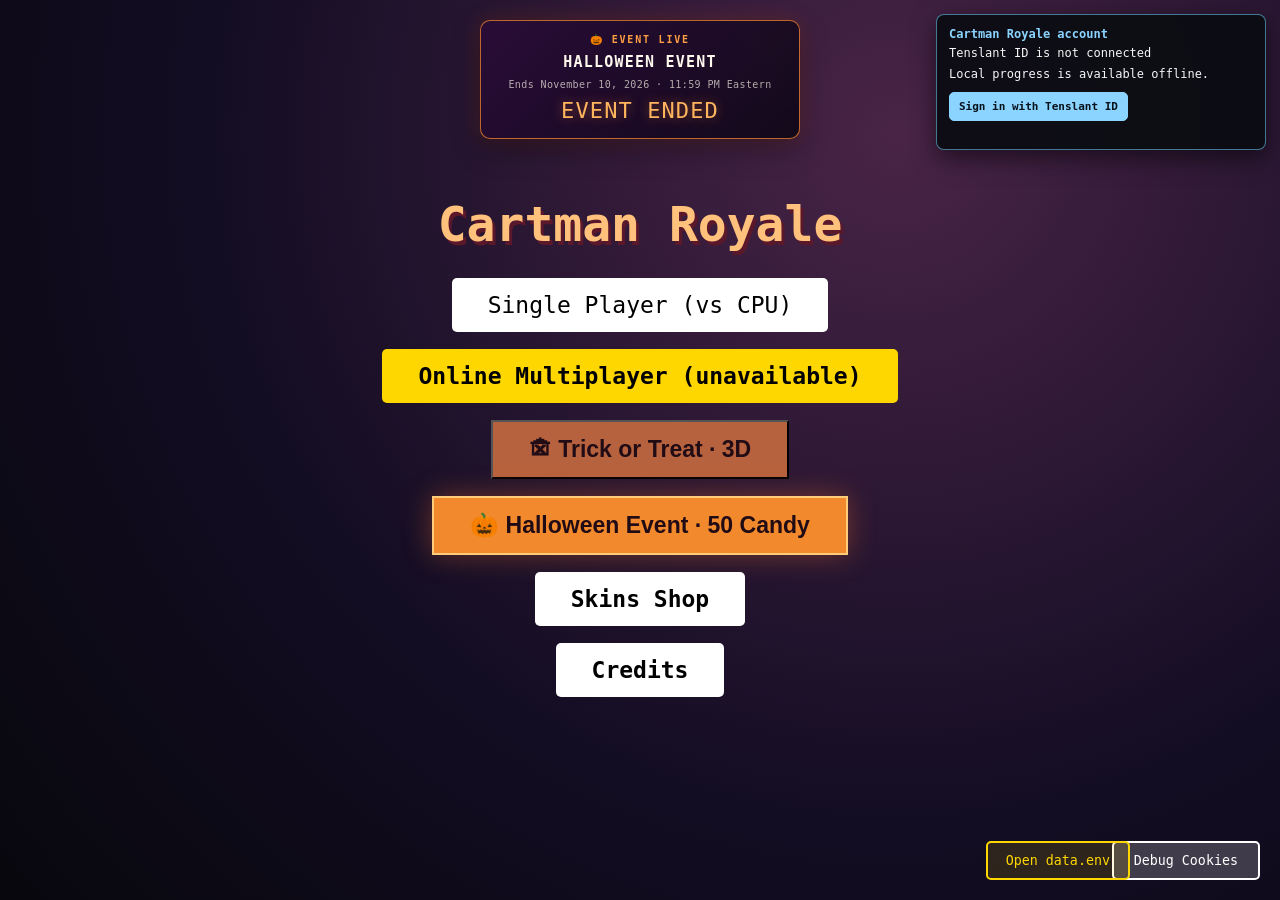
<file: index.html>
<!DOCTYPE html>
<html lang="en">
<head>
  <meta charset="UTF-8">
  <meta name="viewport" content="width=device-width, initial-scale=1.0">
  <title>Cartman Royale</title>
  <link rel="stylesheet" href="roulette-map.css">
  <link rel="stylesheet" href="credits.css">
  <link rel="stylesheet" href="tenslant-id.css">
  <style>
    * {
      margin: 0;
      padding: 0;
      box-sizing: border-box;
    }
    
    body {
      font-family: 'Space Mono', monospace;
      overflow: hidden;
      background: #000;
    }
    
  #gameCanvas {
      display: block;
      width: 100vw;
      height: 100vh;
    }

    #rendererBadge {
      position: fixed;
      left: 50%;
      bottom: 14px;
      z-index: 1900;
      display: none;
      padding: 6px 10px;
      color: rgba(255, 255, 255, 0.82);
      background: rgba(5, 10, 18, 0.72);
      border: 1px solid rgba(87, 232, 255, 0.5);
      border-radius: 999px;
      font: 10px 'Space Mono', monospace;
      letter-spacing: 0.08em;
      pointer-events: none;
      transform: translateX(-50%);
    }
    
    #ui {
      position: absolute;
      top: 20px;
      left: 20px;
      color: white;
      font-size: 18px;
      text-shadow: 2px 2px 4px rgba(0,0,0,0.8);
      pointer-events: none;
    }
    
    #score {
      margin-bottom: 10px;
    }

    #diceHud {
      display: none;
      margin-top: 12px;
      padding: 11px 13px;
      min-width: 238px;
      color: #fff8ed;
      background: rgba(12, 15, 31, 0.82);
      border: 1px solid rgba(255, 207, 92, 0.72);
      border-left: 4px solid #ffd15c;
      border-radius: 5px;
      box-shadow: 0 0 22px rgba(255, 176, 49, 0.16);
      font-size: 12px;
      letter-spacing: 0.04em;
    }

    #diceHud strong {
      display: block;
      margin-bottom: 6px;
      color: #ffd15c;
      font-size: 10px;
      letter-spacing: 0.16em;
    }

    #raceHud {
      display: none;
      margin-top: 12px;
      padding: 12px 14px;
      min-width: 220px;
      color: #e9fbff;
      background: rgba(3, 18, 28, 0.78);
      border: 1px solid rgba(87, 232, 255, 0.7);
      border-left: 4px solid #57e8ff;
      border-radius: 4px;
      box-shadow: 0 0 18px rgba(0, 224, 255, 0.18);
      font-size: 14px;
      letter-spacing: 0.04em;
    }

    #raceHud strong {
      display: block;
      margin-bottom: 6px;
      color: #57e8ff;
      font-size: 11px;
      letter-spacing: 0.16em;
    }

    #raceItem {
      display: inline-flex;
      align-items: center;
      gap: 8px;
      margin-top: 8px;
      padding: 7px 9px;
      min-width: 170px;
      color: #fff7cf;
      background: rgba(255, 184, 48, 0.16);
      border: 1px solid rgba(255, 211, 91, 0.72);
      border-radius: 4px;
      font-size: 12px;
      letter-spacing: 0.03em;
      pointer-events: auto;
      cursor: pointer;
    }
    
    #timer {
      margin-bottom: 10px;
    }
    
    #controls {
      position: absolute;
      bottom: 20px;
      left: 20px;
      color: rgba(255,255,255,0.6);
      font-size: 12px;
      text-shadow: 2px 2px 4px rgba(0,0,0,0.8);
      pointer-events: none;
    }

    #abilities {
      position: absolute;
      top: 20px;
      right: 20px;
      color: white;
      text-shadow: 2px 2px 4px rgba(0,0,0,0.8);
      font-size: 14px;
    }
    
    .ability {
      margin-bottom: 10px;
      padding: 10px;
      background: rgba(0,0,0,0.5);
      border-radius: 5px;
      min-width: 150px;
    }
    
    .ability.ready {
      background: rgba(0,255,0,0.3);
    }
    
    .ability.active {
      background: rgba(255,215,0,0.5);
      animation: pulse 0.5s infinite;
    }
    
    @keyframes pulse {
      0%, 100% { transform: scale(1); }
      50% { transform: scale(1.05); }
    }
    
    #gameOver {
      position: absolute;
      top: 50%;
      left: 50%;
      transform: translate(-50%, -50%);
      background: rgba(0,0,0,0.9);
      padding: 40px;
      border-radius: 10px;
      text-align: center;
      color: white;
      display: none;
    }
    
    #gameOver h1 {
      margin-bottom: 20px;
      font-size: 32px;
    }
    
    #gameOver p {
      margin-bottom: 30px;
      font-size: 20px;
    }

    #spectatorPanel {
      position: absolute;
      top: 20px;
      right: 20px;
      z-index: 20;
      display: none;
      flex-direction: column;
      gap: 12px;
      width: min(360px, calc(100vw - 40px));
      padding: 18px;
      color: #f7fbff;
      background: rgba(4, 12, 22, 0.9);
      border: 1px solid rgba(87, 232, 255, 0.65);
      border-left: 4px solid #57e8ff;
      border-radius: 12px;
      box-shadow: 0 12px 35px rgba(0, 0, 0, 0.38), 0 0 24px rgba(87, 232, 255, 0.12);
      font-family: 'Space Mono', monospace;
      backdrop-filter: blur(12px);
    }

    #spectatorPanel .spectatorKicker {
      color: #57e8ff;
      font-size: 11px;
      font-weight: bold;
      letter-spacing: 0.16em;
    }

    #spectatorPanel h2 {
      margin: 0;
      font-size: 21px;
    }

    #spectatorPanel p {
      margin: 0;
      color: rgba(247, 251, 255, 0.72);
      font-size: 12px;
      line-height: 1.5;
    }

    #spectatorPanel label {
      display: flex;
      flex-direction: column;
      gap: 6px;
      color: rgba(247, 251, 255, 0.72);
      font-size: 11px;
      letter-spacing: 0.04em;
    }

    #spectatorPanel select,
    #spectatorPanel input,
    #spectatorPanel button {
      width: 100%;
      min-height: 40px;
      padding: 9px 11px;
      border: 1px solid rgba(153, 190, 225, 0.3);
      border-radius: 7px;
      color: #f7fbff;
      background: rgba(255, 255, 255, 0.09);
      font: 13px 'Space Mono', monospace;
    }

    #spectatorPanel select option {
      color: #0a1220;
    }

    #spectatorPanel button {
      border-color: rgba(255, 214, 90, 0.7);
      color: #191305;
      background: #ffd65a;
      font-weight: bold;
      cursor: pointer;
      transition: transform 0.15s ease, filter 0.15s ease;
    }

    #spectatorPanel button:hover:not(:disabled) {
      filter: brightness(1.1);
      transform: translateY(-2px);
    }

    #spectatorPanel button:disabled {
      cursor: not-allowed;
      opacity: 0.45;
    }

    .spectatorWallet {
      display: flex;
      justify-content: space-between;
      gap: 10px;
      padding: 9px 10px;
      border: 1px solid rgba(153, 190, 225, 0.16);
      border-radius: 7px;
      color: rgba(247, 251, 255, 0.8);
      font-size: 11px;
    }

    .spectatorWallet strong {
      color: #fff5cb;
    }

    #spectatorBetList {
      display: flex;
      flex-direction: column;
      gap: 6px;
      max-height: 100px;
      overflow-y: auto;
      color: rgba(247, 251, 255, 0.8);
      font-size: 11px;
    }

    #spectatorBetStatus {
      min-height: 16px;
      color: #9defff;
      font-size: 11px;
      line-height: 1.4;
    }
    
    #restartBtn {
      background: white;
      color: black;
      border: none;
      padding: 15px 40px;
      font-size: 18px;
      font-family: 'Space Mono', monospace;
      cursor: pointer;
      border-radius: 5px;
      transition: transform 0.1s;
    }
    
    #restartBtn:active {
      transform: scale(0.95);
    }
    
    #joystickZone {
      position: absolute;
      bottom: 20px;
      left: 20px;
      width: 150px;
      height: 150px;
      display: none;
    }

    #cameraTurnControls {
      position: fixed;
      right: 18px;
      bottom: 78px;
      z-index: 1800;
      display: none;
      gap: 10px;
    }

    #cameraTurnControls button {
      width: 52px;
      height: 52px;
      border: 1px solid rgba(255, 255, 255, 0.72);
      border-radius: 50%;
      color: #fff;
      background: rgba(3, 18, 28, 0.82);
      box-shadow: 0 5px 18px rgba(0, 0, 0, 0.34);
      font: bold 22px 'Space Mono', monospace;
      touch-action: none;
      user-select: none;
      -webkit-user-select: none;
    }

    #cameraTurnControls button:active {
      transform: scale(0.94);
      background: rgba(87, 232, 255, 0.42);
    }

    #mobileFullscreenBtn {
      position: fixed;
      right: 18px;
      bottom: 18px;
      z-index: 1800;
      display: none;
      align-items: center;
      justify-content: center;
      min-height: 44px;
      padding: 10px 14px;
      border: 1px solid rgba(255, 255, 255, 0.72);
      border-radius: 999px;
      color: #fff;
      background: rgba(3, 18, 28, 0.82);
      box-shadow: 0 5px 18px rgba(0, 0, 0, 0.34);
      font: bold 12px 'Space Mono', monospace;
      letter-spacing: 0.04em;
      cursor: pointer;
      touch-action: manipulation;
      backdrop-filter: blur(8px);
    }

    #mobileFullscreenBtn:active {
      transform: scale(0.96);
    }

    @media (pointer: coarse), (max-width: 600px) {
      #mobileFullscreenBtn {
        display: flex;
      }

      #cameraTurnControls {
        display: flex;
      }

      #debugCookiesBtn,
      #openDataEnvBtn {
        display: none !important;
      }
    }

    #halloweenCountdown {
      position: fixed;
      top: 20px;
      left: 50%;
      z-index: 1200;
      display: grid;
      gap: 8px;
      width: min(320px, calc(100vw - 32px));
      padding: 13px 16px 15px;
      color: #fff8ed;
      background:
        linear-gradient(135deg, rgba(42, 12, 55, 0.94), rgba(14, 8, 25, 0.94)),
        radial-gradient(circle at top right, rgba(255, 122, 28, 0.3), transparent 58%);
      border: 1px solid rgba(255, 139, 48, 0.72);
      border-radius: 10px;
      box-shadow: 0 10px 28px rgba(0, 0, 0, 0.35), 0 0 22px rgba(255, 102, 0, 0.18);
      font-family: 'Space Mono', monospace;
      text-align: center;
      transform: translateX(-50%);
      pointer-events: none;
    }

    #halloweenCountdown .countdownKicker {
      color: #ff9f43;
      font-size: 10px;
      font-weight: bold;
      letter-spacing: 0.18em;
    }

    #halloweenCountdown .countdownTitle {
      font-size: 15px;
      font-weight: bold;
      letter-spacing: 0.08em;
      text-transform: uppercase;
    }

    #halloweenCountdown .countdownDate {
      color: rgba(255, 248, 237, 0.68);
      font-size: 10px;
      letter-spacing: 0.04em;
    }

    #countdownValue {
      color: #ffffff;
      font-size: clamp(16px, 3.5vw, 22px);
      font-variant-numeric: tabular-nums;
      letter-spacing: 0.05em;
      text-shadow: 0 0 12px rgba(255, 139, 48, 0.45);
    }

    #halloweenCountdown.isLive #countdownValue {
      color: #ffb45e;
    }

    @media (max-width: 600px) {
      #halloweenCountdown {
        top: 12px;
        padding: 10px 12px 12px;
      }

      #halloweenCountdown .countdownTitle {
        font-size: 13px;
      }
    }
  </style>
</head>
<body>
  <link rel="stylesheet" href="halloween.css">
  <link rel="stylesheet" href="trick-hud.css">
  <canvas id="gameCanvas"></canvas>
  <div id="boostInGame" hidden aria-live="polite"></div>
  <button id="hotPotatoPassBtn" type="button" hidden disabled>Pass the bomb · F</button>
  <div id="trickHud" hidden><div id="trickRoundStatus"></div><div id="trickRoundHint"></div><div id="trickActions" hidden><button id="trickFight" type="button">Fight for +3 Candy</button><button id="trickPass" type="button">Keep your candy</button></div></div>
  <div id="rendererBadge" aria-live="polite">2D COMPATIBILITY MODE · WEBGL OFF</div>
  
  <div id="ui">
    <div id="score">Knocked Off: 0</div>
    <div id="diceHud" aria-live="polite">
      <strong>DICE HAZARD MAP</strong>
      <div id="diceFaceStatus">Face 1 · Spike Grid</div>
      <div id="diceRollStatus">Next flip in 7.0s</div>
    </div>
    <div id="raceHud">
      <strong>GIANT CIRCUIT</strong>
      <div id="raceLap">Lap 1 / 3</div>
      <div id="raceCheckpoint">Checkpoint 1 / 3</div>
      <div id="racePosition">Position 1 / 13</div>
      <div id="raceTimer">Time 0:00.0</div>
      <div id="raceItem">🎁 Item box: drive through one</div>
    </div>
  </div>
  
  <div id="controls"></div>
  <div id="abilities">
    <div class="ability" id="speedBoost">
      <div>🚀 Speed Boost</div>
      <div id="speedCooldown">Find Pickup</div>
    </div>
    <div class="ability" id="powerPunch">
      <div>👊 Power Punch</div>
      <div id="punchCooldown">Find Pickup</div>
    </div>
  </div>
  
  <div id="gameOver">
    <h1>Game Over!</h1>
    <p id="finalScore"></p>
    <button id="restartBtn">Play Again</button>
  </div>

  <div id="spectatorPanel" aria-live="polite">
    <div class="spectatorKicker">ELIMINATED · LIVE ARENA</div>
    <h2>Pick a winner</h2>
    <p>You’re out, but the match is still running. Watch a rival and place a wager before the final knockout.</p>
    <div class="spectatorWallet">
      <span>💰 Dollahs <strong id="spectatorCreditsDisplay">0</strong></span>
      <span>💎 Diamonds <strong id="spectatorDiamondsDisplay">0</strong></span>
    </div>
    <label>
      Watch / bet on
      <select id="spectatorWinnerSelect"></select>
    </label>
    <label>
      Currency
      <select id="spectatorCurrencySelect">
        <option value="credits">💰 Dollahs</option>
        <option value="diamonds">💎 Diamonds</option>
      </select>
    </label>
    <label>
      Wager amount
      <input id="spectatorBetAmount" type="number" min="1" step="1" placeholder="Enter amount">
    </label>
    <button id="placeSpectatorBet" type="button">Place bet · 2× payout</button>
    <div id="spectatorBetList"></div>
    <div id="spectatorBetStatus"></div>
  </div>
  
  <div id="victory" style="position: absolute; top: 0; left: 0; width: 100%; height: 100%; background: #000; display: none; overflow: hidden;">
    <canvas id="victoryCanvas" style="display: block; width: 100%; height: 100%;"></canvas>
    <div style="position: absolute; bottom: 40px; left: 50%; transform: translateX(-50%);">
      <button id="victoryBtn" style="background: white; color: black; border: none; padding: 15px 40px; font-size: 18px; font-family: 'Space Mono', monospace; cursor: pointer; border-radius: 5px;">Back to Menu</button>
    </div>
  </div>
  
  <aside id="tenslantPanel" aria-label="Tenslant ID account"><strong>Cartman Royale account</strong><p id="tenslantStatus">Checking account connection…</p><p id="tenslantSync">Local progress is available offline.</p><div id="tenslantActions"></div><div id="tenslantConflict"></div><p id="tenslantMessage" role="status" aria-live="polite"></p></aside>
  <div id="modeSelect" style="position: absolute; top: 0; left: 0; width: 100%; height: 100%; background: #000; display: flex; flex-direction: column; align-items: center; justify-content: center; color: white;">
    <h1 style="font-size: 48px; margin-bottom: 40px;">Cartman Royale</h1>
    <button class="modeBtn" id="singlePlayerBtn" style="background: white; color: black; border: none; padding: 20px 60px; font-size: 24px; font-family: 'Space Mono', monospace; cursor: pointer; border-radius: 5px; margin-bottom: 20px; transition: transform 0.1s;">Single Player (vs CPU)</button>
    <button class="modeBtn" id="multiplayerBtn" disabled title="Online multiplayer is temporarily unavailable during the account-service migration." style="background: #FFD700; color: black; border: none; padding: 20px 60px; font-size: 24px; font-family: 'Space Mono', monospace; cursor: pointer; border-radius: 5px; margin-bottom: 20px; font-weight: bold; transition: transform 0.1s;">Online Multiplayer (unavailable)</button>
    <button class="modeBtn" id="trickModeBtn" type="button">🏚 Trick or Treat · 3D</button>
    <button class="modeBtn" id="halloweenOpen" type="button">🎃 Halloween Event · <span id="menuCandy">50</span> Candy</button>
    <button class="modeBtn" id="skinsBtn" style="background: white; color: black; border: none; padding: 20px 60px; font-size: 24px; font-family: 'Space Mono', monospace; cursor: pointer; border-radius: 5px; font-weight: bold; transition: transform 0.1s;">Skins Shop</button>
    <button class="modeBtn" id="creditsOpen" type="button" style="background: white; color: black; border: none; padding: 20px 60px; font-size: 24px; font-family: 'Space Mono', monospace; cursor: pointer; border-radius: 5px; font-weight: bold; transition: transform 0.1s;">Credits</button>
  </div>

  <section id="creditsPanel" class="creditsPanel" role="dialog" aria-modal="true" aria-labelledby="creditsTitle" aria-hidden="true" hidden>
    <div class="creditsShell">
      <header class="creditsHeader">
        <div><span class="creditsEyebrow">CARTMAN ROYALE / CONTRIBUTORS</span><h2 id="creditsTitle">Credits</h2></div>
        <button id="creditsClose" type="button" aria-label="Close credits">Back</button>
      </header>
      <div class="creditsGrid">
        <section class="creditGroup"><h3>Thumbnails</h3><p>Tenslant &amp; Bnolb</p></section>
        <section class="creditGroup"><h3>Main Development</h3><p>Claude · Tenslant</p></section>
        <section class="creditGroup"><h3>Mirror Porting</h3><p>Tenslant</p></section>
        <section class="creditGroup"><h3>Creative Directors</h3><p>snowymoon3393412 &amp; Tenslant <span class="creditNote">In person</span></p></section>
        <section class="creditGroup"><h3>Tenslant ID</h3><p>Tenslant</p></section>
        <section class="creditGroup creditGroupWide"><h3>Audio</h3><p><strong>Toby Fox</strong> (UNDERTALE / DELTARUNE) · <strong>SEGA Sound Team</strong> (Sonic 3 &amp; Knuckles) · <strong>Shinobu Tanaka</strong> (Mario Kart DS) · <strong>Koji Kondo</strong> (Super Mario World) · <strong>Hirokazu Ando, Shogo Sakai &amp; Tadashi Ikegami</strong> (Super Smash Bros. Melee) · <strong>Nintendo</strong> (Wii Party) · <strong>Superstar 64</strong> (Mario Paint) · <strong>Jesús Mus1c</strong> · <strong>That Boy Franco &amp; Francis Akwuba-Charles</strong> · <strong>Alone Coder</strong> · <strong>bart</strong>. Sound effects: Freesound community, ragecore29, tithuh, universfield, sub_clair, u_xjrmmgxfru, and Voicemod / maltigi.</p></section>
        <section class="creditGroup"><h3>Testers</h3><p>IRL people</p></section>
        <section class="creditGroup"><h3>Models</h3><p>Sonic Adventure 2 · South Park (PSX &amp; N64) · SlendyTubbies · Stick of Truth · Roblox · PAWS · AI (Tung Tung Tung Sahur)</p></section>
        <section class="creditGroup creditGroupWide"><h3>Textures</h3><p>Cat and the Hat · Sonic Adventure 2 · South Park (PSX &amp; N64) · Adobe Stock · Dreamstime · SlendyTubbies · Museum site (name TBD)</p></section>
        <section class="creditGroup creditGroupWide creditPlayers"><h3>Players</h3><p>Loyal or not, our players.</p></section>
      </div>
    </div>
  </section>
  
  <div id="gameModeSelect" style="position: absolute; top: 0; left: 0; width: 100%; height: 100%; background: #000; display: none; flex-direction: column; align-items: center; justify-content: center; color: white;">
    <h1 style="font-size: 48px; margin-bottom: 40px;">Select Game Mode</h1>
    <button class="gameModeBtn" id="normalModeBtn" style="background: white; color: black; border: none; padding: 20px 60px; font-size: 24px; font-family: 'Space Mono', monospace; cursor: pointer; border-radius: 5px; margin-bottom: 20px; transition: transform 0.1s;">Normal Mode</button>
    <button class="gameModeBtn" id="stockModeBtn" style="background: #FFD700; color: black; border: none; padding: 20px 60px; font-size: 24px; font-family: 'Space Mono', monospace; cursor: pointer; border-radius: 5px; margin-bottom: 20px; font-weight: bold; transition: transform 0.1s;">Stock Mode (3 Lives)</button>
    <button class="gameModeBtn" id="teamsModeBtn" style="background: white; color: black; border: none; padding: 20px 60px; font-size: 24px; font-family: 'Space Mono', monospace; cursor: pointer; border-radius: 5px; margin-bottom: 20px; transition: transform 0.1s;">Teams Mode</button>
    <button class="gameModeBtn" id="backFromGameModeBtn" style="background: rgba(255,255,255,0.3); color: white; border: 2px solid white; padding: 15px 40px; font-size: 18px; font-family: 'Space Mono', monospace; cursor: pointer; border-radius: 5px; transition: transform 0.1s;">Back</button>
  </div>
  
  <div id="graphicsSettings" style="position: absolute; top: 0; left: 0; width: 100%; height: 100%; background: #000; display: none; flex-direction: column; align-items: center; color: white; font-family: 'Space Mono', monospace; overflow-y: auto; padding: 40px;">
    <h1 style="font-size: 48px; margin-bottom: 20px;">Graphics Settings</h1>
    <div style="font-size: 18px; margin-bottom: 30px; color: #ffff00;">⚠️ Some settings require restart to take effect</div>
    
    <div style="width: 100%; max-width: 800px; margin-bottom: 40px;">
      <h2 style="font-size: 32px; margin-bottom: 20px;">Quality Presets</h2>
      <div style="display: grid; grid-template-columns: repeat(2, 1fr); gap: 15px; margin-bottom: 30px;">
        <button class="qualityPreset" data-preset="ultra-low" style="background: #ff4444; color: white; border: none; padding: 20px; font-size: 20px; font-family: 'Space Mono', monospace; cursor: pointer; border-radius: 5px; font-weight: bold;">Ultra Low (Potato)</button>
        <button class="qualityPreset" data-preset="low" style="background: #ff8844; color: white; border: none; padding: 20px; font-size: 20px; font-family: 'Space Mono', monospace; cursor: pointer; border-radius: 5px; font-weight: bold;">Low</button>
        <button class="qualityPreset" data-preset="medium" style="background: #44ff44; color: black; border: none; padding: 20px; font-size: 20px; font-family: 'Space Mono', monospace; cursor: pointer; border-radius: 5px; font-weight: bold;">Medium</button>
        <button class="qualityPreset" data-preset="high" style="background: #4444ff; color: white; border: none; padding: 20px; font-size: 20px; font-family: 'Space Mono', monospace; cursor: pointer; border-radius: 5px; font-weight: bold;">High</button>
      </div>
      
      <h2 style="font-size: 32px; margin-bottom: 20px;">Individual Settings</h2>
      <div style="display: flex; flex-direction: column; gap: 20px;">
        <div>
          <label style="font-size: 20px; margin-bottom: 10px; display: block;">Renderer</label>
          <select id="rendererMode" style="width: 100%; padding: 10px; font-size: 18px; font-family: 'Space Mono', monospace; background: white; color: black; border-radius: 5px;">
            <option value="auto">Auto (WebGL, then 2D fallback)</option>
            <option value="2d">Compatibility 2D (pseudo-3D)</option>
            <option value="webgl">WebGL 3D</option>
          </select>
          <div style="margin-top: 8px; color: rgba(255,255,255,0.68); font-size: 13px; line-height: 1.5;">
            Compatibility 2D keeps the angled 3D look without requiring WebGL. Reload after changing it.
          </div>
        </div>

        <label style="display: flex; align-items: center; gap: 15px; font-size: 20px;">
          <input type="checkbox" id="shadowsToggle" style="width: 24px; height: 24px; cursor: pointer;">
          <span>Shadows (High Performance Impact)</span>
        </label>
        
        <label style="display: flex; align-items: center; gap: 15px; font-size: 20px;">
          <input type="checkbox" id="fogToggle" style="width: 24px; height: 24px; cursor: pointer;">
          <span>Fog Effects</span>
        </label>
        
        <label style="display: flex; align-items: center; gap: 15px; font-size: 20px;">
          <input type="checkbox" id="aaToggle" style="width: 24px; height: 24px; cursor: pointer;">
          <span>Antialiasing (Requires Restart)</span>
        </label>
        
        <label style="display: flex; align-items: center; gap: 15px; font-size: 20px;">
          <input type="checkbox" id="particlesToggle" style="width: 24px; height: 24px; cursor: pointer;">
          <span>Particle Effects</span>
        </label>
        
        <div>
          <label style="font-size: 20px; margin-bottom: 10px; display: block;">Shadow Quality</label>
          <select id="shadowQuality" style="width: 100%; padding: 10px; font-size: 18px; font-family: 'Space Mono', monospace; background: white; color: black; border-radius: 5px;">
            <option value="256">Ultra Low (256)</option>
            <option value="512">Low (512)</option>
            <option value="1024">Medium (1024)</option>
            <option value="2048">High (2048)</option>
            <option value="4096">Ultra (4096)</option>
          </select>
        </div>
        
        <div>
          <label style="font-size: 20px; margin-bottom: 10px; display: block;">Max Enemies (Lower = Better FPS)</label>
          <select id="maxEnemies" style="width: 100%; padding: 10px; font-size: 18px; font-family: 'Space Mono', monospace; background: white; color: black; border-radius: 5px;">
            <option value="2">2 Enemies</option>
            <option value="4">4 Enemies</option>
            <option value="6">6 Enemies</option>
            <option value="8">8 Enemies</option>
            <option value="12">12 Enemies (Default)</option>
          </select>
        </div>
        
        <div>
          <label style="font-size: 20px; margin-bottom: 10px; display: block;">Render Distance</label>
          <select id="renderDistance" style="width: 100%; padding: 10px; font-size: 18px; font-family: 'Space Mono', monospace; background: white; color: black; border-radius: 5px;">
            <option value="20">Very Close (20)</option>
            <option value="30">Close (30)</option>
            <option value="50">Medium (50)</option>
            <option value="80">Far (80)</option>
            <option value="100">Very Far (100)</option>
          </select>
        </div>
      </div>
      
      <div style="margin-top: 30px; padding: 20px; background: rgba(255,255,255,0.1); border-radius: 10px;">
        <h3 style="font-size: 24px; margin-bottom: 10px;">Current FPS</h3>
        <div id="fpsCounter" style="font-size: 32px; color: #00ff00;">60 FPS</div>
      </div>
    </div>
    
    <button id="backFromGraphicsBtn" style="background: rgba(255,255,255,0.3); color: white; border: 2px solid white; padding: 15px 40px; font-size: 18px; font-family: 'Space Mono', monospace; cursor: pointer; border-radius: 5px;">Back</button>
  </div>
  
  <div id="skinsShop" style="position: absolute; top: 0; left: 0; width: 100%; height: 100%; background: #000; display: none; flex-direction: column; align-items: center; color: white; font-family: 'Space Mono', monospace; overflow-y: auto; padding: 40px;">
    <h1 style="font-size: 48px; margin-bottom: 20px;">Skins Shop</h1>
    <div style="font-size: 24px; margin-bottom: 20px;">
      Dollahs: <span id="shopCreditsDisplay">0</span> | 
      💎 Diamonds: <span id="shopDiamondsDisplay">0</span>
    </div>
    <div style="display: flex; gap: 20px; margin-bottom: 40px;">
      <button id="openPrizeWheelBtn" style="background: #FF69B4; color: black; border: none; padding: 15px 30px; font-size: 18px; font-family: 'Space Mono', monospace; cursor: pointer; border-radius: 5px; font-weight: bold;">🎡 Prize Wheel (50 Dollahs)</button>
      <button id="openSlotsBtn" style="background: #9370DB; color: white; border: none; padding: 15px 30px; font-size: 18px; font-family: 'Space Mono', monospace; cursor: pointer; border-radius: 5px; font-weight: bold;">🎰 Slots (Free)</button>
      <button id="openDoyleSlotsBtn" style="background: #FF4500; color: white; border: none; padding: 15px 30px; font-size: 18px; font-family: 'Space Mono', monospace; cursor: pointer; border-radius: 5px; font-weight: bold;">🎰 Doyle Slots (10 Dollahs or 50💎)</button>
      <button id="openCurrencyBtn" style="background: #FFD700; color: black; border: none; padding: 15px 30px; font-size: 18px; font-family: 'Space Mono', monospace; cursor: pointer; border-radius: 5px; font-weight: bold;">💱 Currency</button>
    </div>
    <div id="skinsGrid" style="display: grid; grid-template-columns: repeat(auto-fill, minmax(300px, 1fr)); gap: 30px; width: 100%; max-width: 1400px; margin-bottom: 40px;"></div>
    <button id="backFromSkinsBtn" style="background: rgba(255,255,255,0.3); color: white; border: 2px solid white; padding: 15px 40px; font-size: 18px; font-family: 'Space Mono', monospace; cursor: pointer; border-radius: 5px;">Back</button>
  </div>
  
  <div id="prizeWheel" style="position: fixed; top: 0; left: 0; width: 100%; height: 100%; background: rgba(0,0,0,0.95); display: none; flex-direction: column; align-items: center; justify-content: center; z-index: 2000; color: white; font-family: 'Space Mono', monospace;">
    <h2 style="font-size: 36px; margin-bottom: 30px;">Prize Wheel - 50 Dollahs</h2>
    <canvas id="wheelCanvas" width="500" height="500" style="margin-bottom: 30px; border: 4px solid white; border-radius: 50%;"></canvas>
    <button id="spinWheelBtn" style="background: #FFD700; color: black; border: none; padding: 20px 60px; font-size: 24px; font-family: 'Space Mono', monospace; cursor: pointer; border-radius: 5px; font-weight: bold; margin-bottom: 20px;">Spin (50 Dollahs)</button>
    <button id="closeWheelBtn" style="background: rgba(255,255,255,0.3); color: white; border: 2px solid white; padding: 15px 40px; font-size: 18px; font-family: 'Space Mono', monospace; cursor: pointer; border-radius: 5px;">Close</button>
  </div>
  
  <div id="doyleSlots" style="position: fixed; top: 0; left: 0; width: 100%; height: 100%; background: rgba(0,0,0,0.95); display: none; flex-direction: column; align-items: center; justify-content: center; z-index: 2000; color: white; font-family: 'Space Mono', monospace;">
    <h2 style="font-size: 36px; margin-bottom: 30px;">Doyle Slots</h2>
    <p style="font-size: 20px; margin-bottom: 20px;">Cost: Tip 10 dollahs or 50 💎 Diamonds</p>
    <div style="display: flex; gap: 20px; margin-bottom: 40px; font-size: 72px;">
      <div class="slotReel" style="width: 100px; height: 100px; background: rgba(255,255,255,0.1); border-radius: 10px; display: flex; align-items: center; justify-content: center; border: 3px solid white;">🍒</div>
      <div class="slotReel" style="width: 100px; height: 100px; background: rgba(255,255,255,0.1); border-radius: 10px; display: flex; align-items: center; justify-content: center; border: 3px solid white;">🍋</div>
      <div class="slotReel" style="width: 100px; height: 100px; background: rgba(255,255,255,0.1); border-radius: 10px; display: flex; align-items: center; justify-content: center; border: 3px solid white;">⭐</div>
    </div>
    <div id="slotResult" style="font-size: 24px; margin-bottom: 30px; height: 30px;"></div>
    <button id="pullSlotBtn" style="background: #FF4500; color: white; border: none; padding: 20px 60px; font-size: 24px; font-family: 'Space Mono', monospace; cursor: pointer; border-radius: 5px; font-weight: bold; margin-bottom: 20px;">Pull Lever</button>
    <button id="closeSlotsBtn" style="background: rgba(255,255,255,0.3); color: white; border: 2px solid white; padding: 15px 40px; font-size: 18px; font-family: 'Space Mono', monospace; cursor: pointer; border-radius: 5px;">Close</button>
  </div>
  
  <div id="multiplayerMenu" style="position: absolute; top: 0; left: 0; width: 100%; height: 100%; background: #000; display: none; flex-direction: column; align-items: center; justify-content: center; color: white;">
    <h1 style="font-size: 48px; margin-bottom: 40px;">Multiplayer</h1>
    <button class="multiplayerMenuBtn" id="quickPlayBtn" style="background: #00ff00; color: black; border: none; padding: 20px 60px; font-size: 24px; font-family: 'Space Mono', monospace; cursor: pointer; border-radius: 5px; margin-bottom: 20px; font-weight: bold; transition: transform 0.1s;">Quick Play</button>
    <button class="multiplayerMenuBtn" id="hostGameBtn" style="background: white; color: black; border: none; padding: 20px 60px; font-size: 24px; font-family: 'Space Mono', monospace; cursor: pointer; border-radius: 5px; margin-bottom: 20px; transition: transform 0.1s;">Host Game</button>
    <button class="multiplayerMenuBtn" id="joinGameBtn" style="background: white; color: black; border: none; padding: 20px 60px; font-size: 24px; font-family: 'Space Mono', monospace; cursor: pointer; border-radius: 5px; margin-bottom: 20px; transition: transform 0.1s;">Join Game</button>
    <button class="multiplayerMenuBtn" id="backFromMultiplayerBtn" style="background: rgba(255,255,255,0.3); color: white; border: 2px solid white; padding: 15px 40px; font-size: 18px; font-family: 'Space Mono', monospace; cursor: pointer; border-radius: 5px; transition: transform 0.1s;">Back</button>
  </div>
  
  <div id="hostGameMenu" style="position: absolute; top: 0; left: 0; width: 100%; height: 100%; background: #000; display: none; flex-direction: column; align-items: center; justify-content: center; color: white; font-family: 'Space Mono', monospace;">
    <h1 style="font-size: 48px; margin-bottom: 40px;">Host Game</h1>
    <div style="margin-bottom: 20px;">
      <label style="font-size: 20px; margin-bottom: 10px; display: block;">Game Type:</label>
      <select id="hostGameType" style="background: white; color: black; padding: 10px 20px; font-size: 18px; font-family: 'Space Mono', monospace; border-radius: 5px; cursor: pointer; min-width: 300px;">
        <option value="public">Public</option>
        <option value="private">Private (Password Required)</option>
      </select>
    </div>
    <div id="hostPasswordDiv" style="margin-bottom: 20px; display: none;">
      <label style="font-size: 20px; margin-bottom: 10px; display: block;">Password:</label>
      <input type="text" id="hostPassword" placeholder="Enter password..." style="background: white; color: black; padding: 10px 20px; font-size: 18px; font-family: 'Space Mono', monospace; border-radius: 5px; border: none; min-width: 300px;">
    </div>
    <button id="createHostBtn" style="background: #00ff00; color: black; border: none; padding: 20px 60px; font-size: 24px; font-family: 'Space Mono', monospace; cursor: pointer; border-radius: 5px; margin-bottom: 20px; font-weight: bold;">Create Game</button>
    <button id="backFromHostBtn" style="background: rgba(255,255,255,0.3); color: white; border: 2px solid white; padding: 15px 40px; font-size: 18px; font-family: 'Space Mono', monospace; cursor: pointer; border-radius: 5px;">Back</button>
  </div>
  
  <div id="joinGameMenu" style="position: absolute; top: 0; left: 0; width: 100%; height: 100%; background: #000; display: none; flex-direction: column; align-items: center; justify-content: center; color: white; font-family: 'Space Mono', monospace;">
    <h1 style="font-size: 48px; margin-bottom: 40px;">Join Game</h1>
    <div id="gamesList" style="margin-bottom: 20px; max-height: 400px; overflow-y: auto; min-width: 500px;">
      <!-- Games will be listed here -->
    </div>
    <button id="refreshGamesBtn" style="background: white; color: black; border: none; padding: 15px 40px; font-size: 18px; font-family: 'Space Mono', monospace; cursor: pointer; border-radius: 5px; margin-bottom: 20px;">Refresh</button>
    <button id="backFromJoinBtn" style="background: rgba(255,255,255,0.3); color: white; border: 2px solid white; padding: 15px 40px; font-size: 18px; font-family: 'Space Mono', monospace; cursor: pointer; border-radius: 5px;">Back</button>
  </div>
  
  <div id="lobbyMenu" style="position: absolute; top: 0; left: 0; width: 100%; height: 100%; background: #000; display: none; flex-direction: column; align-items: center; justify-content: center; color: white; font-family: 'Space Mono', monospace;">
    <h1 style="font-size: 48px; margin-bottom: 20px;">Game Lobby</h1>
    <div id="lobbyInfo" style="font-size: 20px; margin-bottom: 20px; text-align: center;">
      <p id="lobbyGameType"></p>
      <p id="lobbyMap"></p>
    </div>
    <div id="lobbyPlayers" style="margin-bottom: 30px; background: rgba(255,255,255,0.1); padding: 20px; border-radius: 10px; min-width: 400px;">
      <h2 style="font-size: 24px; margin-bottom: 15px;">Players:</h2>
      <div id="playersList"></div>
    </div>
    <div id="hostControls" style="display: none; margin-bottom: 20px;">
      <button id="startGameBtn" style="background: #00ff00; color: black; border: none; padding: 20px 60px; font-size: 24px; font-family: 'Space Mono', monospace; cursor: pointer; border-radius: 5px; font-weight: bold; margin-right: 10px;">Start Game</button>
    </div>
    <button id="leaveLobbyBtn" style="background: rgba(255,255,255,0.3); color: white; border: 2px solid white; padding: 15px 40px; font-size: 18px; font-family: 'Space Mono', monospace; cursor: pointer; border-radius: 5px;">Leave Lobby</button>
  </div>
  
  <div id="passwordPrompt" style="position: absolute; top: 0; left: 0; width: 100%; height: 100%; background: rgba(0,0,0,0.95); display: none; flex-direction: column; align-items: center; justify-content: center; color: white; font-family: 'Space Mono', monospace; z-index: 2000;">
    <h2 style="font-size: 32px; margin-bottom: 20px;">Enter Password</h2>
    <input type="password" id="joinPassword" placeholder="Password..." style="background: white; color: black; padding: 15px 30px; font-size: 20px; font-family: 'Space Mono', monospace; border-radius: 5px; border: none; margin-bottom: 20px; min-width: 300px;">
    <div>
      <button id="submitPasswordBtn" style="background: #00ff00; color: black; border: none; padding: 15px 40px; font-size: 20px; font-family: 'Space Mono', monospace; cursor: pointer; border-radius: 5px; font-weight: bold; margin-right: 10px;">Join</button>
      <button id="cancelPasswordBtn" style="background: rgba(255,255,255,0.3); color: white; border: 2px solid white; padding: 15px 40px; font-size: 20px; font-family: 'Space Mono', monospace; cursor: pointer; border-radius: 5px;">Cancel</button>
    </div>
  </div>
  
  <div id="menu" style="position: absolute; top: 0; left: 0; width: 100%; height: 100%; background: #000; display: none; flex-direction: column; align-items: center; justify-content: center; color: white;">
    <h1 style="font-size: 48px; margin-bottom: 40px;">Cartman Royale</h1>
    <button class="menuBtn" id="trickMapBtn" style="background: #dd763c; color: #210f20; border: 0; padding: 20px 60px; font-size: 24px; font-family: 'Space Mono', monospace; cursor: pointer; border-radius: 5px; margin-bottom: 20px;">Trick or Treat · 3D</button>
    <button class="menuBtn" id="classicBtn" style="background: white; color: black; border: none; padding: 20px 60px; font-size: 24px; font-family: 'Space Mono', monospace; cursor: pointer; border-radius: 5px; margin-bottom: 20px; transition: transform 0.1s;">Classic Arena</button>
    <button class="menuBtn" id="sewerBtn" style="background: #94ad38; color: #10150c; border: none; padding: 20px 60px; font-size: 24px; font-family: 'Space Mono', monospace; cursor: pointer; border-radius: 5px; margin-bottom: 20px; font-weight: bold; transition: transform 0.1s;">Sewer Surge</button>
    <button class="menuBtn" id="icePitsBtn" style="background: #a9edff; color: #071923; border: none; padding: 20px 60px; font-size: 24px; font-family: 'Space Mono', monospace; cursor: pointer; border-radius: 5px; margin-bottom: 20px; font-weight: bold; transition: transform 0.1s;">Icefall Pits</button>
    <button class="menuBtn" id="iceFactoryBtn" style="background: white; color: black; border: none; padding: 20px 60px; font-size: 24px; font-family: 'Space Mono', monospace; cursor: pointer; border-radius: 5px; margin-bottom: 20px; transition: transform 0.1s;">Ice Factory</button>
    <button class="menuBtn" id="shrinkingBtn" style="background: white; color: black; border: none; padding: 20px 60px; font-size: 24px; font-family: 'Space Mono', monospace; cursor: pointer; border-radius: 5px; margin-bottom: 20px; transition: transform 0.1s;">Shrinking Platform</button>
    <button class="menuBtn" id="syntheticBtn" style="background: white; color: black; border: none; padding: 20px 60px; font-size: 24px; font-family: 'Space Mono', monospace; cursor: pointer; border-radius: 5px; margin-bottom: 20px; transition: transform 0.1s;">Synthetic</button>
    <button class="menuBtn" id="highwayBtn" style="background: white; color: black; border: none; padding: 20px 60px; font-size: 24px; font-family: 'Space Mono', monospace; cursor: pointer; border-radius: 5px; margin-bottom: 20px; transition: transform 0.1s;">Highway</button>
    <button class="menuBtn" id="volcanoBtn" style="background: white; color: black; border: none; padding: 20px 60px; font-size: 24px; font-family: 'Space Mono', monospace; cursor: pointer; border-radius: 5px; margin-bottom: 20px; transition: transform 0.1s;">Volcano</button>
    <button class="menuBtn" id="hotPotatoBtn" style="background: white; color: black; border: none; padding: 20px 60px; font-size: 24px; font-family: 'Space Mono', monospace; cursor: pointer; border-radius: 5px; margin-bottom: 20px; transition: transform 0.1s;">Hot Potato</button>

    <button class="menuBtn" id="lockdownBtn" style="background: white; color: black; border: none; padding: 20px 60px; font-size: 24px; font-family: 'Space Mono', monospace; cursor: pointer; border-radius: 5px; margin-bottom: 20px; transition: transform 0.1s;">Rosenthal's Basement</button>
    <button class="menuBtn" id="endlessLockdownBtn" style="background: #ffe7a3; color: #2c1a00; border: none; padding: 20px 60px; font-size: 24px; font-family: 'Space Mono', monospace; cursor: pointer; border-radius: 5px; margin-bottom: 20px; font-weight: bold; transition: transform 0.1s;">Endless Rosenthal's Basement</button>
    <button class="menuBtn" id="spikesBtn" style="background: #ff5555; color: #210000; border: none; padding: 20px 60px; font-size: 24px; font-family: 'Space Mono', monospace; cursor: pointer; border-radius: 5px; margin-bottom: 20px; font-weight: bold; transition: transform 0.1s;">Spikes</button>
    <button class="menuBtn" id="infectionBtn" style="background: white; color: black; border: none; padding: 20px 60px; font-size: 24px; font-family: 'Space Mono', monospace; cursor: pointer; border-radius: 5px; margin-bottom: 20px; transition: transform 0.1s;">Infection</button>
    <button class="menuBtn" id="teamsBtn" style="background: white; color: black; border: none; padding: 20px 60px; font-size: 24px; font-family: 'Space Mono', monospace; cursor: pointer; border-radius: 5px; margin-bottom: 20px; transition: transform 0.1s;">Teams</button>
    <button class="menuBtn" id="royaltyBtn" style="background: white; color: black; border: none; padding: 20px 60px; font-size: 24px; font-family: 'Space Mono', monospace; cursor: pointer; border-radius: 5px; margin-bottom: 20px; transition: transform 0.1s;">Royalty</button>
    <button class="menuBtn" id="cityEscapeBtn" style="background: white; color: black; border: none; padding: 20px 60px; font-size: 24px; font-family: 'Space Mono', monospace; cursor: pointer; border-radius: 5px; margin-bottom: 20px; transition: transform 0.1s;">City Escape</button>
    <button class="menuBtn" id="circuitBtn" style="background: #57e8ff; color: #03121c; border: none; padding: 20px 60px; font-size: 24px; font-family: 'Space Mono', monospace; cursor: pointer; border-radius: 5px; margin-bottom: 20px; font-weight: bold; transition: transform 0.1s;">Giant Circuit — 3 Laps</button>
    <button class="menuBtn" id="bleedingBtn" style="background: white; color: black; border: none; padding: 20px 60px; font-size: 24px; font-family: 'Space Mono', monospace; cursor: pointer; border-radius: 5px; margin-bottom: 20px; transition: transform 0.1s;">Bleeding</button>
    <button class="menuBtn" id="fridgeBtn" style="background: white; color: black; border: none; padding: 20px 60px; font-size: 24px; font-family: 'Space Mono', monospace; cursor: pointer; border-radius: 5px; margin-bottom: 20px; transition: transform 0.1s;">Fridge</button>
    <button class="menuBtn" id="pillarBtn" style="background: white; color: black; border: none; padding: 20px 60px; font-size: 24px; font-family: 'Space Mono', monospace; cursor: pointer; border-radius: 5px; margin-bottom: 20px; transition: transform 0.1s;">Pillar</button>
    <button class="menuBtn" id="ctfBtn" style="background: white; color: black; border: none; padding: 20px 60px; font-size: 24px; font-family: 'Space Mono', monospace; cursor: pointer; border-radius: 5px; margin-bottom: 20px; transition: transform 0.1s;">Capture the Flag</button>
    <button class="menuBtn" id="soccerBtn" style="background: white; color: black; border: none; padding: 20px 60px; font-size: 24px; font-family: 'Space Mono', monospace; cursor: pointer; border-radius: 5px; margin-bottom: 20px; transition: transform 0.1s;">Soccer</button>
    <button class="menuBtn" id="diceBtn" style="background: #ffd15c; color: #17121d; border: none; padding: 20px 60px; font-size: 24px; font-family: 'Space Mono', monospace; cursor: pointer; border-radius: 5px; margin-bottom: 20px; font-weight: bold; transition: transform 0.1s;">Dice Hazard</button>
    <button class="menuBtn" id="rouletteMapBtn" style="background: #ff4b35; color: white; border: none; padding: 20px 60px; font-size: 24px; font-family: 'Space Mono', monospace; cursor: pointer; border-radius: 5px; margin-bottom: 20px; font-weight: bold; transition: transform 0.1s;">Cartman Roulette</button>
    <button class="menuBtn" id="careerBtn" style="background: #FFD700; color: black; border: none; padding: 20px 60px; font-size: 24px; font-family: 'Space Mono', monospace; cursor: pointer; border-radius: 5px; font-weight: bold; transition: transform 0.1s;">Career Mode</button>
  </div>

  <section id="rouletteMap" aria-label="Cartman Roulette map" hidden>
    <canvas id="rouletteMapCanvas"></canvas>
    <div class="rouletteMapTopHud">
      <div class="rouletteMapTitle">
        <span>CARTMAN ROYALE / PARTY ROOM</span>
        <h1>CARTMAN ROULETTE</h1>
      </div>
      <div class="rouletteMapTurn" id="rouletteMapTurn">YOUR TURN</div>
      <button id="rouletteMapExit" type="button">BACK TO MAPS</button>
    </div>

    <div class="rouletteMapBottomHud">
      <div class="rouletteMapFeed" id="rouletteMapFeed" aria-live="polite">The gun is waiting on the birthday desk.</div>
      <div class="rouletteMapActions" aria-label="Roulette controls">
        <button data-roulette-action="shoot" type="button"><b>SHOOT IT</b><small>your odds</small></button>
        <button data-roulette-action="reroll" type="button"><b>REROLL</b><small>shift odds</small></button>
        <button data-roulette-action="opponent" type="button"><b>SHOOT OPPONENT</b><small>recoil</small></button>
        <button data-roulette-action="eat" type="button"><b>EAT IT</b><small>chaos</small></button>
        <button data-roulette-action="spam" type="button"><b>SPAM IT</b><small>move danger</small></button>
      </div>
    </div>

    <div id="rouletteMapResult" class="rouletteMapResult" hidden>
      <div>
        <div class="rouletteMapResultKicker">PARTY ROOM RESULT</div>
        <h2 id="rouletteMapResultTitle">YOU WIN</h2>
        <p id="rouletteMapResultText">The desk is a disaster.</p>
        <button id="rouletteMapAgain" type="button">PLAY AGAIN</button>
        <button id="rouletteMapResultExit" type="button">BACK TO MAPS</button>
      </div>
    </div>
  </section>
  
  <div id="currencyExchange" style="position: fixed; top: 0; left: 0; width: 100%; height: 100%; background: rgba(0,0,0,0.95); display: none; flex-direction: column; align-items: center; justify-content: center; z-index: 2000; color: white; font-family: 'Space Mono', monospace;">
    <h2 style="font-size: 36px; margin-bottom: 30px;">Currency Exchange</h2>
    <p style="font-size: 20px; margin-bottom: 20px;">100 Dollahs = 1 💎 Diamond</p>
    <div style="font-size: 24px; margin-bottom: 30px;">
      <p>Dollahs: <span id="exchangeCreditsDisplay">0</span></p>
      <p>💎 Diamonds: <span id="exchangeDiamondsDisplay">0</span></p>
    </div>
    <div style="margin-bottom: 30px;">
      <input type="number" id="creditsToConvert" placeholder="Dollahs to convert..." min="100" step="100" style="background: white; color: black; padding: 15px; font-size: 18px; font-family: 'Space Mono', monospace; border-radius: 5px; border: none; margin-bottom: 20px; width: 300px;">
    </div>
    <button id="convertBtn" style="background: #FFD700; color: black; border: none; padding: 20px 60px; font-size: 24px; font-family: 'Space Mono', monospace; cursor: pointer; border-radius: 5px; font-weight: bold; margin-bottom: 20px;">Convert to Diamonds</button>
    <button id="closeCurrencyBtn" style="background: rgba(255,255,255,0.3); color: white; border: 2px solid white; padding: 15px 40px; font-size: 18px; font-family: 'Space Mono', monospace; cursor: pointer; border-radius: 5px;">Close</button>
  </div>
  
  <div id="joystickZone"></div>
  <div id="cameraTurnControls" aria-label="Camera rotation">
    <button id="cameraTurnLeft" type="button" aria-label="Turn camera left">◀</button>
    <button id="cameraTurnRight" type="button" aria-label="Turn camera right">▶</button>
  </div>
  <button id="mobileFullscreenBtn" type="button" aria-label="Enter fullscreen">⛶ Fullscreen</button>
  
  <button id="debugCookiesBtn" style="position: fixed; bottom: 20px; right: 20px; background: rgba(255,255,255,0.2); color: white; border: 2px solid white; padding: 10px 20px; font-family: 'Space Mono', monospace; cursor: pointer; border-radius: 5px; z-index: 1000;">Debug Cookies</button>
  <button id="openDataEnvBtn" style="position: fixed; bottom: 20px; right: 150px; background: rgba(255,215,0,0.12); color: #FFD700; border: 2px solid #FFD700; padding: 10px 18px; font-family: 'Space Mono', monospace; cursor: pointer; border-radius: 5px; z-index: 1000;">Open data.env</button>
  
  <div id="matchmaking" style="position: absolute; top: 0; left: 0; width: 100%; height: 100%; background: rgba(0,0,0,0.95); display: none; flex-direction: column; align-items: center; justify-content: center; color: white; font-family: 'Space Mono', monospace; z-index: 1001;">
    <h1 style="font-size: 48px; margin-bottom: 20px;">Finding Players...</h1>
    <p id="matchmakingTimer" style="font-size: 32px; margin-bottom: 30px;">30s</p>
    <p id="playersFound" style="font-size: 24px; margin-bottom: 40px;">Players found: 0</p>
    <button id="cancelMatchmaking" style="background: white; color: black; border: none; padding: 15px 40px; font-size: 18px; font-family: 'Space Mono', monospace; cursor: pointer; border-radius: 5px;">Cancel</button>
  </div>

  <section id="halloweenPanel" class="halloweenScreen" hidden aria-label="Halloween event">
    <div class="halloweenShell">
      <header class="halloweenHeader"><span class="eventEyebrow">CARTMAN ROYALE · LIMITED EVENT</span><button id="halloweenClose" type="button" aria-label="Close event">✕</button></header>
      <div class="eventHero"><div><h2>Night of the<br><em>Cartmans.</em></h2><p>Hit. Survive. Trick or treat. Claim your nightmares.</p></div><div class="eventBalance"><span>YOUR STASH</span><strong>🍬 <span id="candyCount">50</span></strong><small id="eventTime"></small></div></div>
      <div class="eventTabs"><button class="selected" data-tab="pass">Battle pass</button><button data-tab="shop">Candy shop</button><button data-tab="treat">Trick or treat</button></div>
      <div id="eventPass" class="eventPage"><div class="eventStatus" id="boostStatus"></div><div id="boostSchedule" class="boostSchedule"></div><p class="eventNotice">Hit +1 · Elimination +1.5 · Win +10 · Trick or Treat: hit +3, kill +10, win +50. Late-start gift: 50 Candy. Boosts stack.</p><div class="saveTools"><div><strong>Full game save</strong><span>Download it, store it in Drive, then load it on another computer. Includes local progress, unlocks, event progress, currency and settings. Tenslant ID cloud saves are separate from this portable backup.</span></div><div class="saveActions"><button id="downloadSave" type="button">Download save file</button><button id="loadSave" type="button">Load save file</button><input id="saveFile" type="file" accept=".crsave,application/json" hidden></div><p id="saveStatus" class="saveStatus" aria-live="polite"></p></div><div id="passTrack" class="passTrack"></div></div>
      <div id="eventShop" class="eventPage" hidden><div id="eventOffers" class="eventOffers"></div><p id="purchaseMessage" class="eventNotice" aria-live="polite">Event purchases use the existing diamond balance.</p></div>
      <div id="eventTreat" class="eventPage" hidden><p class="eventNotice">Explore ten houses in the 3D neighborhood. Walk to a door to choose it. One more house becomes a killer house each round. Up to five Cartmans may enter a house; only one in the final rounds. Fight occupants for bonus Candy, or stay safe. Last Cartman standing wins 50 Candy.</p><button id="startTreat" type="button" class="eventAction">Enter the neighborhood →</button></div>
    </div>
  </section>
  <aside id="halloweenCountdown" aria-live="polite" aria-label="Countdown to the end of the Halloween event">
    <div class="countdownKicker">🎃 EVENT LIVE</div>
    <div class="countdownTitle">Halloween Event</div>
    <div class="countdownDate">Ends November 10, 2026 · 11:59 PM Eastern</div>
    <div id="countdownValue">Calculating...</div>
  </aside>
  
  <audio id="bgMusic" loop preload="none">
    <source src="/Hit the Targets.wav" type="audio/wav">
  </audio>
  <audio id="menuMusic" loop preload="none">
    <source src="/1-08. Unused Menu.mp3" type="audio/mpeg">
  </audio>
  <audio id="treatMusic" loop preload="none">
    <source src="/uploads/13._Knightmare-athon.mp3" type="audio/mpeg">
  </audio>
  <audio id="victoryMusic" loop preload="none">
    <source src="/Shock The World (Reverb & Slowed-Melody Version).mp3" type="audio/mpeg">
  </audio>
  <audio id="storyMusic" preload="none">
    <source src="/thepenis.flac" type="audio/flac">
  </audio>
  <audio id="punchSound" src="/ahh_gLSTOu4.mp3" preload="none"></audio>
  <audio id="fallSound" src="/screaming-emoji-meme.mp3" preload="none"></audio>
  <audio id="hitSound1" src="/36. Punch.mp3" preload="none"></audio>
  <audio id="hitSound2" src="/punch.mp3" preload="none"></audio>
  <audio id="hitSound3" src="/SmallPunchTwo.wav" preload="none"></audio>
  
  <script type="module" src="halloween.js"></script>
  <script type="module" src="countdown.js"></script>
  <script type="module" src="readme-loader.js"></script>
  <script type="module" src="credits.js"></script>
  <script type="module" src="tenslant-id.js"></script>
  <script type="module" src="game.js"></script>
  <script type="module" src="roulette-map.js"></script>
</body>
</html>
</file>
<file: roulette-map.css>
#rouletteMap {
  position: fixed;
  inset: 0;
  z-index: 4000;
  overflow: hidden;
  color: #fff;
  background: #17133b;
  font-family: "Space Mono", monospace;
}

#rouletteMap[hidden] {
  display: none;
}

#rouletteMapCanvas {
  position: absolute;
  inset: 0;
  display: block;
  width: 100%;
  height: 100%;
}

.rouletteMapTopHud {
  position: absolute;
  inset: 0 0 auto;
  z-index: 5;
  display: flex;
  align-items: flex-start;
  gap: 20px;
  padding: 18px 22px;
  background: linear-gradient(rgba(0, 0, 0, .82), transparent);
  pointer-events: none;
}

.rouletteMapTitle {
  flex: 1;
}

.rouletteMapTitle span,
.rouletteMapResultKicker {
  color: #ffdf34;
  font-size: 10px;
  font-weight: 700;
  letter-spacing: .12em;
}

.rouletteMapTitle h1 {
  margin: 7px 0 0;
  color: #fff;
  font-size: clamp(25px, 4vw, 48px);
  line-height: 1;
  text-shadow: 4px 4px 0 #1a123d;
}

.rouletteMapTurn,
#rouletteMapExit {
  pointer-events: auto;
  padding: 10px 13px;
  border: 2px solid #fff;
  color: #fff;
  background: #2b1c65;
  font: 700 10px "Space Mono", monospace;
  letter-spacing: .08em;
}

#rouletteMapExit {
  cursor: pointer;
}

#rouletteMapExit:hover,
#rouletteMapResultExit:hover,
#rouletteMapResult button:hover {
  color: #15102d;
  background: #ffdf34;
}

.rouletteMapBottomHud {
  position: absolute;
  inset: auto 0 0;
  z-index: 5;
  padding: 13px 22px 18px;
  background: linear-gradient(transparent, rgba(0, 0, 0, .9) 30%);
}

.rouletteMapFeed {
  min-height: 18px;
  margin: 0 auto 10px;
  color: #fff;
  font-size: 11px;
  text-align: center;
  text-shadow: 2px 2px 0 #15102d;
}

.rouletteMapActions {
  display: flex;
  justify-content: center;
  gap: 8px;
}

.rouletteMapActions button {
  min-width: 132px;
  padding: 10px 12px 8px;
  color: #fff;
  background: #23194e;
  border: 2px solid #fff;
  box-shadow: 4px 4px 0 #090719;
  cursor: pointer;
  font-family: "Space Mono", monospace;
  text-align: left;
}

.rouletteMapActions button:hover:not(:disabled) {
  background: #d9253e;
  transform: translate(-2px, -2px);
}

.rouletteMapActions button:disabled {
  cursor: wait;
  opacity: .42;
}

.rouletteMapActions button b,
.rouletteMapActions button small {
  display: block;
}

.rouletteMapActions button b {
  font-size: 10px;
}

.rouletteMapActions button small {
  margin-top: 5px;
  color: #bcb3e4;
  font-size: 8px;
}

.rouletteMapResult {
  position: absolute;
  inset: 0;
  z-index: 10;
  display: grid;
  place-items: center;
  padding: 20px;
  background: rgba(12, 7, 27, .72);
}

.rouletteMapResult[hidden] {
  display: none;
}

.rouletteMapResult > div {
  width: min(560px, 100%);
  padding: 30px;
  color: #fff;
  background: #241453;
  border: 4px solid #ffdf34;
  box-shadow: 10px 10px 0 #0b0817;
  text-align: center;
}

.rouletteMapResult h2 {
  margin: 10px 0;
  color: #ff4b35;
  font-size: clamp(34px, 7vw, 70px);
  line-height: .95;
  text-shadow: 4px 4px 0 #100a27;
}

.rouletteMapResult p {
  margin: 0 0 24px;
  color: #fff;
  font-size: 12px;
}

.rouletteMapResult button {
  margin: 3px;
  padding: 11px 14px;
  color: #fff;
  background: #d9253e;
  border: 2px solid #fff;
  cursor: pointer;
  font: 700 10px "Space Mono", monospace;
}

@media (max-width: 700px) {
  .rouletteMapTopHud {
    padding: 12px;
  }

  .rouletteMapTurn {
    display: none;
  }

  .rouletteMapTitle h1 {
    font-size: 26px;
  }

  .rouletteMapActions {
    display: grid;
    grid-template-columns: repeat(3, 1fr);
  }

  .rouletteMapActions button {
    min-width: 0;
    padding: 8px;
  }

  .rouletteMapActions button:last-child {
    grid-column: span 3;
  }
}
</file>
<file: credits.css>
#creditsPanel{position:fixed;inset:0;z-index:2500;display:grid;place-items:center;padding:16px;color:#f7f1e4;background:radial-gradient(ellipse at 50% 0%,#26324a 0,#111722 52%,#080a0d 100%);font-family:'Space Mono',monospace}#creditsPanel[hidden]{display:none}.creditsShell{display:flex;flex-direction:column;width:min(960px,100%);max-height:100%;overflow:hidden;padding:clamp(20px,4vw,42px);border:1px solid #66758c;background:#0d1119ed;box-shadow:0 24px 90px #000b,8px 8px 0 #d9a93b}.creditsHeader{display:flex;align-items:center;justify-content:space-between;gap:20px;padding-bottom:20px;border-bottom:1px solid #485265}.creditsEyebrow{color:#e8be58;font-size:10px;font-weight:700;letter-spacing:.18em}.creditsHeader h2{margin-top:5px;color:#fff;font-size:clamp(32px,6vw,52px);line-height:1}.creditsHeader button{padding:10px 18px;border:1px solid #e8be58;border-radius:2px;color:#ffe9af;background:#22252d;font:700 13px 'Space Mono',monospace;cursor:pointer}.creditsHeader button:hover,.creditsHeader button:focus-visible{color:#15171d;background:#e8be58}.creditsGrid{display:grid;min-height:0;flex:1 1 auto;grid-template-columns:repeat(2,minmax(0,1fr));gap:10px;margin-top:18px;overflow-y:auto;padding:2px 8px 4px 2px}.creditGroup{min-width:0;padding:14px 15px;border:1px solid #343d4d;background:#151a24}.creditGroup h3{margin-bottom:8px;color:#e8be58;font-size:11px;letter-spacing:.13em;text-transform:uppercase}.creditGroup p{color:#e8e9eb;font-size:13px;line-height:1.7;overflow-wrap:anywhere}.creditGroup strong{color:#fff}.creditGroupWide{grid-column:1/-1}.creditPerson{display:inline-flex;align-items:center;gap:6px;color:#fff;text-decoration:none;vertical-align:middle}.creditPerson img{width:21px;height:21px;border:1px solid #9da8b8;border-radius:50%;object-fit:cover;background:#272d37}.creditJoin{padding:0 8px;color:#e8be58}.creditNote{display:block;margin-top:5px;color:#adb5c2;font-size:11px}.creditPlayers p{color:#ffd76e;font-weight:700}@media(max-width:600px){#creditsPanel{padding:10px}.creditsShell{padding:18px 14px;box-shadow:0 12px 45px #000b,4px 4px 0 #d9a93b}.creditsEyebrow{font-size:8px}.creditsHeader{padding-bottom:14px}.creditsHeader button{padding:9px 12px}.creditsGrid{grid-template-columns:1fr;gap:8px;margin-top:12px}.creditGroup{padding:12px}.creditGroupWide{grid-column:auto}.creditGroup p{font-size:12px}}@media(prefers-reduced-motion:no-preference){#creditsPanel:not([hidden]) .creditsShell{animation:credits-arrive .18s ease-out}@keyframes credits-arrive{from{opacity:0;transform:translateY(8px) scale(.99)}to{opacity:1;transform:translateY(0) scale(1)}}}
</file>
<file: tenslant-id.css>
#tenslantPanel{position:fixed;right:14px;top:14px;z-index:5000;width:min(330px,calc(100vw - 28px));padding:12px;color:#f6f6f6;background:rgba(10,12,18,.92);border:1px solid rgba(111,209,255,.55);border-radius:8px;font:12px 'Space Mono',monospace;box-shadow:0 8px 24px #0008;pointer-events:auto}#tenslantPanel strong{color:#8bd4ff}#tenslantStatus,#tenslantSync{margin:4px 0;line-height:1.45}#tenslantActions{display:flex;flex-wrap:wrap;gap:7px;margin-top:8px}#tenslantPanel button{padding:7px 9px;border:1px solid #8bd4ff;border-radius:5px;background:#8bd4ff;color:#07121b;font:700 11px 'Space Mono',monospace;cursor:pointer}#tenslantPanel button.secondary{color:#f6f6f6;background:#202936;border-color:#526176}#tenslantPanel button:disabled{opacity:.55;cursor:wait}#tenslantMessage{margin-top:8px;color:#ffd38a;line-height:1.4}#tenslantConflict{display:flex;flex-wrap:wrap;gap:7px;margin-top:8px}#tenslantPanel[hidden]{display:none}@media(max-width:600px){#tenslantPanel{top:auto;right:8px;bottom:8px;width:min(310px,calc(100vw - 16px));font-size:11px}}
</file>
<file: halloween.css>
#trickModeBtn{background:#b7623e!important;color:#210c16!important;font-weight:900!important;max-width:92vw}#halloweenOpen{background:#f2892c!important;color:#210c16!important;border:2px solid #ffcd79!important;font-weight:900!important;box-shadow:0 0 28px #f36d2a60;max-width:92vw}#modeSelect{overflow-y:auto;padding:28px 12px;gap:10px;background:radial-gradient(circle at 70% 15%,#492447,#130d23 58%,#08070d)!important}#modeSelect h1{color:#ffc17c;text-shadow:3px 4px #5c182b;margin-bottom:16px!important}#modeSelect .modeBtn{margin-bottom:7px!important;padding:14px 36px!important;font-size:clamp(16px,2vw,23px)!important}.halloweenScreen[hidden],.eventPage[hidden],#ownerOrders[hidden],#nextTreat[hidden]{display:none!important}.halloweenScreen{position:fixed;inset:0;z-index:1200;overflow-y:auto;color:#f9e6cf;background:radial-gradient(circle at 78% -15%,#743329 0,#261629 42%,#0d0d18 85%);font-family:'Space Mono',monospace}.halloweenShell{width:min(1120px,calc(100% - 40px));margin:0 auto;padding:25px 0 65px}.halloweenHeader,.treatShell header{display:flex;justify-content:space-between;align-items:center}.eventEyebrow{font-size:12px;letter-spacing:.24em;color:#f79b52;font-weight:700}.halloweenHeader button,.treatShell header button{background:#442436;color:#ffe2bc;border:1px solid #ad6b5a;border-radius:8px;padding:9px 14px;cursor:pointer}.eventHero{display:flex;align-items:end;justify-content:space-between;gap:24px;padding:34px 0 38px;border-bottom:1px solid #775046}.eventHero h2{font-family:Georgia,serif;font-size:clamp(48px,8vw,104px);letter-spacing:-.06em;line-height:.91;margin:0;color:#f5e5d2}.eventHero em{color:#f68a42;font-weight:400}.eventHero p{font-size:13px;opacity:.75;margin:22px 0 0}.eventBalance{border:1px solid #ad6950;background:#160f20;padding:22px 28px;min-width:225px;box-shadow:8px 8px 0 #e17b3a}.eventBalance span,.eventBalance small{display:block;font-size:11px;letter-spacing:.12em;color:#cda898}.eventBalance strong{display:block;font-size:34px;color:#ffca77;margin:8px 0}.eventTabs{display:flex;gap:8px;margin:26px 0 18px;border-bottom:1px solid #75463a}.eventTabs button{background:transparent;border:0;color:#bda59d;padding:14px 20px;font:inherit;cursor:pointer}.eventTabs button.selected{background:#ec863e;color:#1d0d1d;font-weight:bold}.eventStatus{color:#ffca89;background:#402333;border:1px solid #80504c;padding:12px 16px;font-size:12px;margin-bottom:20px}.passTrack{display:grid;grid-template-columns:repeat(3,minmax(0,1fr));gap:15px}.passCard{min-height:225px;border:1px solid #704548;background:linear-gradient(155deg,#332136,#171522);padding:18px;display:flex;flex-direction:column;gap:9px;opacity:.82}.passCard.unlocked{opacity:1;border-color:#e99356;background:linear-gradient(145deg,#5b2b32,#251526)}.passCard small{font-size:10px;letter-spacing:.07em;color:#d7aa92}.passCard h3{font-family:Georgia,serif;font-size:25px;margin:0;color:#f9d9b1}.passIcon{font-size:47px;line-height:1.5}.passMeter{height:6px;background:#5c4045;margin-top:auto}.passMeter span{height:100%;background:linear-gradient(90deg,#f37537,#ffdb8c);display:block}.eventOffers{display:grid;grid-template-columns:repeat(auto-fit,minmax(225px,1fr));gap:12px}.offer,.eventAction,.claimForm button,.orderRow button{font:inherit;border:1px solid #f09557;background:#482c39;color:#ffe3c1;border-radius:5px;padding:18px;cursor:pointer;text-align:left}.offer:hover,.eventAction:hover{background:#be633a}.diamondOffer{border-color:#67b7bf;color:#b6eff1;background:#20333e}.eventNotice{font-size:12px;line-height:1.7;color:#dcbaa9;max-width:850px}.claimForm{display:flex;gap:8px;margin:18px 0;flex-wrap:wrap}.claimForm select,.claimForm input{padding:12px;background:#181522;border:1px solid #80504c;color:#f8dfc2;font:inherit;min-width:180px}.claimForm button,.orderRow button{padding:10px 14px}.orderRow{padding:10px;border-bottom:1px solid #74505a;font-size:12px;display:flex;align-items:center;justify-content:space-between;gap:12px;overflow-wrap:anywhere}.eventAction{text-align:center;display:block;margin:18px auto;background:#d8783e;color:#160c18;font-weight:900}.saveTools{display:grid;grid-template-columns:minmax(180px,1fr) auto;gap:10px 20px;align-items:center;margin:18px 0 24px;padding:14px 16px;border:1px solid #75463a;background:#211722;border-radius:7px}.saveTools>div:first-child strong,.saveTools>div:first-child span{display:block}.saveTools>div:first-child strong{color:#ffd09a;font-size:13px}.saveTools>div:first-child span,.saveStatus{color:#cdb4aa;font-size:10px;line-height:1.5}.saveActions{display:flex;gap:8px}.saveActions button{border:1px solid #bd7955;border-radius:5px;padding:10px 13px;background:#492b36;color:#ffe3c1;font:inherit;font-size:11px;cursor:pointer}.saveActions button:hover{background:#70404a}.saveActions button:disabled{opacity:.55;cursor:wait}.saveStatus{grid-column:1/-1;min-height:1em;margin:0}.boostSchedule{display:grid;grid-template-columns:repeat(auto-fit,minmax(240px,1fr));gap:8px;margin-bottom:18px}.boostRow{display:flex;justify-content:space-between;gap:12px;padding:10px 12px;background:#211722;border:1px solid #51323a;font-size:10px}.boostRow strong{color:#ffd09a}.boostRow span{text-align:right;color:#cdb4aa}.boostRow.isActive{border-color:#f09557;background:#442535}.boostFormula{grid-column:1/-1;color:#cdb4aa;font-size:10px;line-height:1.5}@media(max-width:700px){.saveTools{grid-template-columns:1fr}.saveActions button{flex:1}.boostRow{align-items:flex-start;flex-direction:column}.boostRow span{text-align:left}}@media(max-width:700px){.eventHero{align-items:start;flex-direction:column;padding-top:28px}.eventBalance{width:calc(100% - 56px)}.passTrack{grid-template-columns:repeat(2,minmax(0,1fr))}.passCard{padding:12px;min-height:205px}.passCard h3{font-size:20px}.eventTabs button{padding:12px 9px;font-size:12px}.halloweenShell{width:calc(100% - 24px)}}
</file>
<file: trick-hud.css>
#boostInGame[hidden],#trickHud[hidden],#trickActions[hidden],#hotPotatoPassBtn[hidden]{display:none!important}#hotPotatoPassBtn{position:fixed;right:18px;bottom:72px;z-index:90;padding:13px 18px;background:#d28737;color:#1d1020;border:2px solid #ffe09a;border-radius:5px;font:700 13px 'Space Mono',monospace;box-shadow:0 5px 18px #0009;cursor:pointer}#hotPotatoPassBtn:disabled{background:#302839;color:#988998;border-color:#554451;cursor:not-allowed}@media(max-width:620px){#hotPotatoPassBtn{right:12px;bottom:86px;padding:14px 12px}}#boostInGame{position:fixed;z-index:80;bottom:76px;right:12px;background:#231629e8;color:#ffd098;border:1px solid #da8b4d;padding:8px 12px;font:12px 'Space Mono',monospace;max-width:32vw;pointer-events:none}#trickHud{position:fixed;z-index:85;top:18px;left:50%;transform:translateX(-50%);width:min(510px,calc(100vw - 28px));padding:14px 18px;text-align:center;background:#1b1128e8;border:2px solid #e58b4d;color:#ffdfb9;font-family:'Space Mono',monospace;box-shadow:0 8px 28px #0008;pointer-events:none}#trickRoundStatus{font-size:clamp(16px,2vw,24px);font-weight:900;color:#ffa963}#trickRoundHint{font-size:12px;line-height:1.4;margin-top:6px}#trickActions{pointer-events:auto;display:flex;gap:8px;justify-content:center;margin-top:12px}#trickActions button{font:inherit;font-size:12px;padding:10px;background:#de783b;color:#1b1128;border:0;border-radius:5px;cursor:pointer}#trickActions button+button{background:#483447;color:#ffe8cb}.boostSchedule{display:grid;grid-template-columns:repeat(auto-fit,minmax(200px,1fr));gap:8px;margin:0 0 18px}.boostRow{border:1px solid #73444a;background:#201725;padding:12px;display:flex;flex-direction:column;gap:7px;font-size:11px;color:#d9b8a8}.boostRow strong{font-size:13px;color:#ffd5ac}.boostRow.isActive{background:#5a2e2f;border-color:#f9ab5b}.boostRow.isActive span{color:#ffdb81;font-weight:bold}.boostFormula{grid-column:1/-1;color:#ffcb94;font-size:12px;line-height:1.5;margin:5px 0 0}@media(max-width:620px){#trickHud{top:8px;padding:10px}#trickActions{flex-wrap:wrap}#trickRoundHint{font-size:11px}}
</file>
